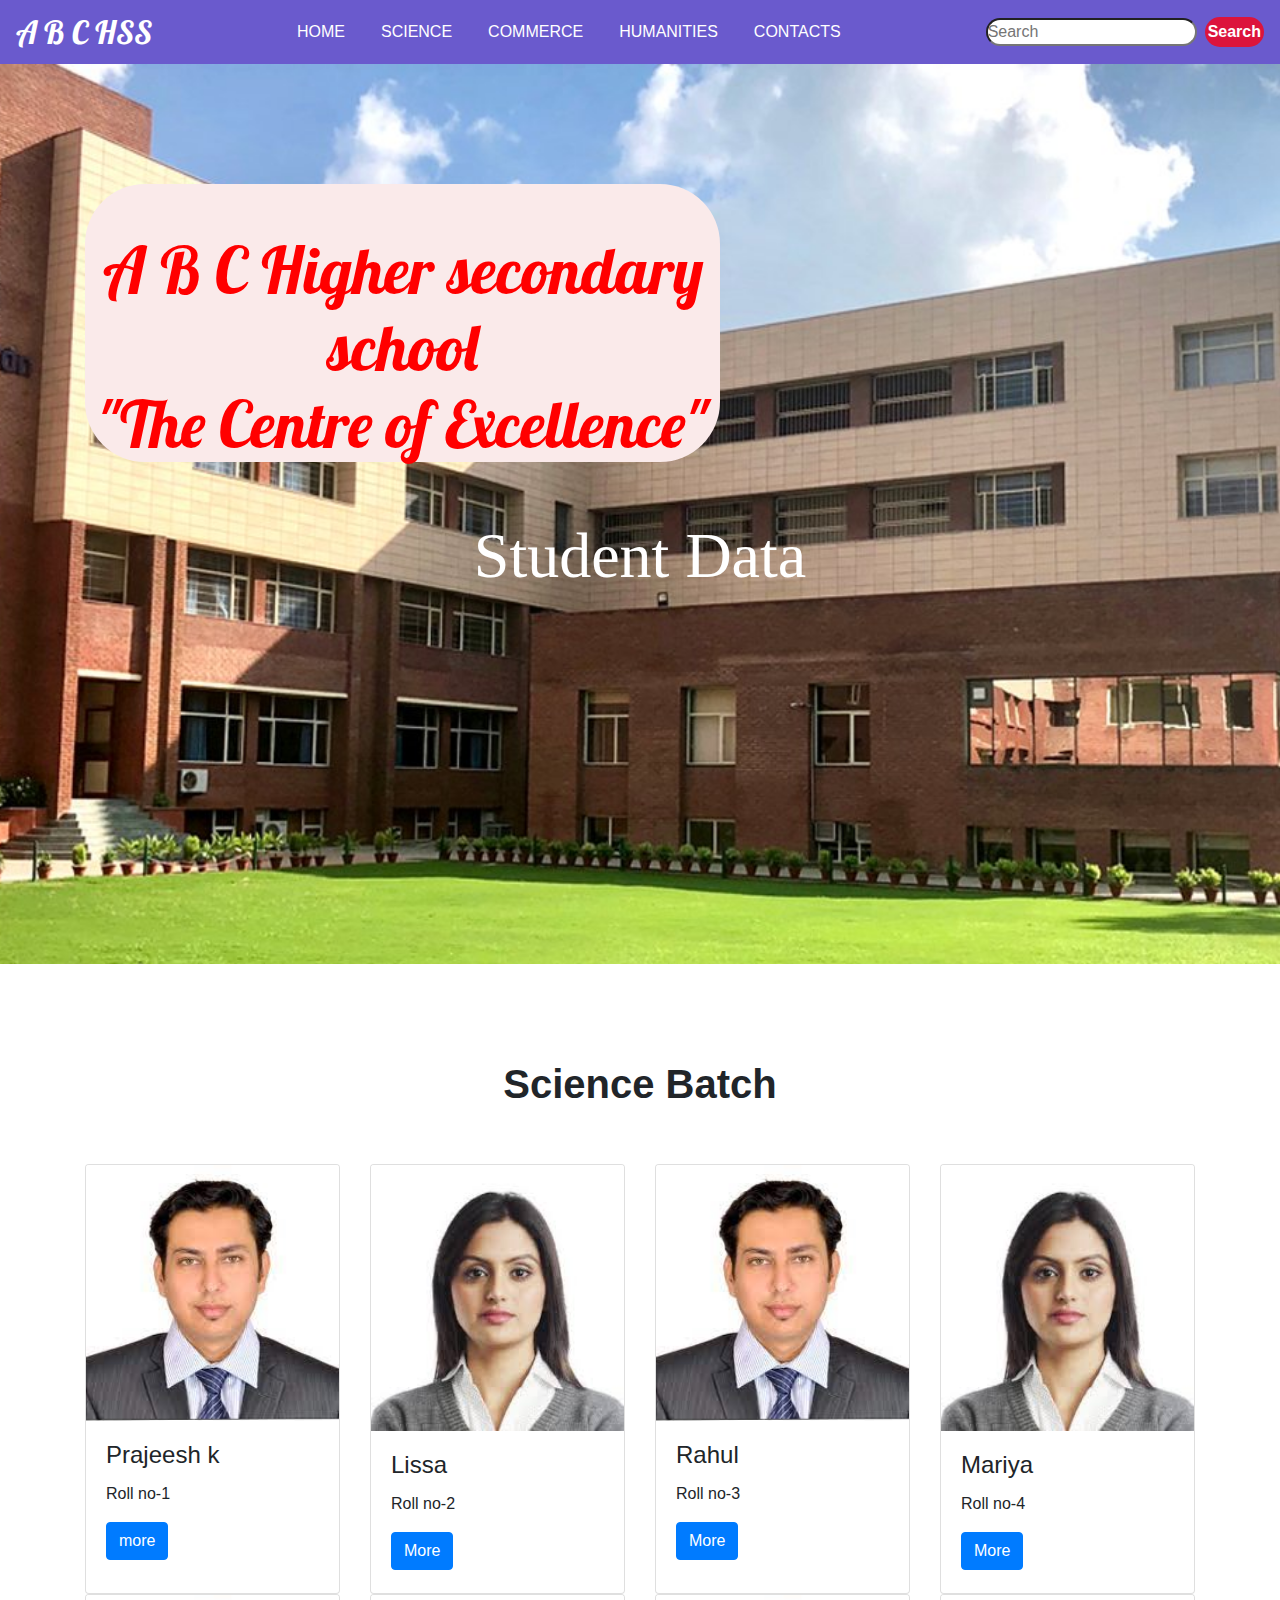
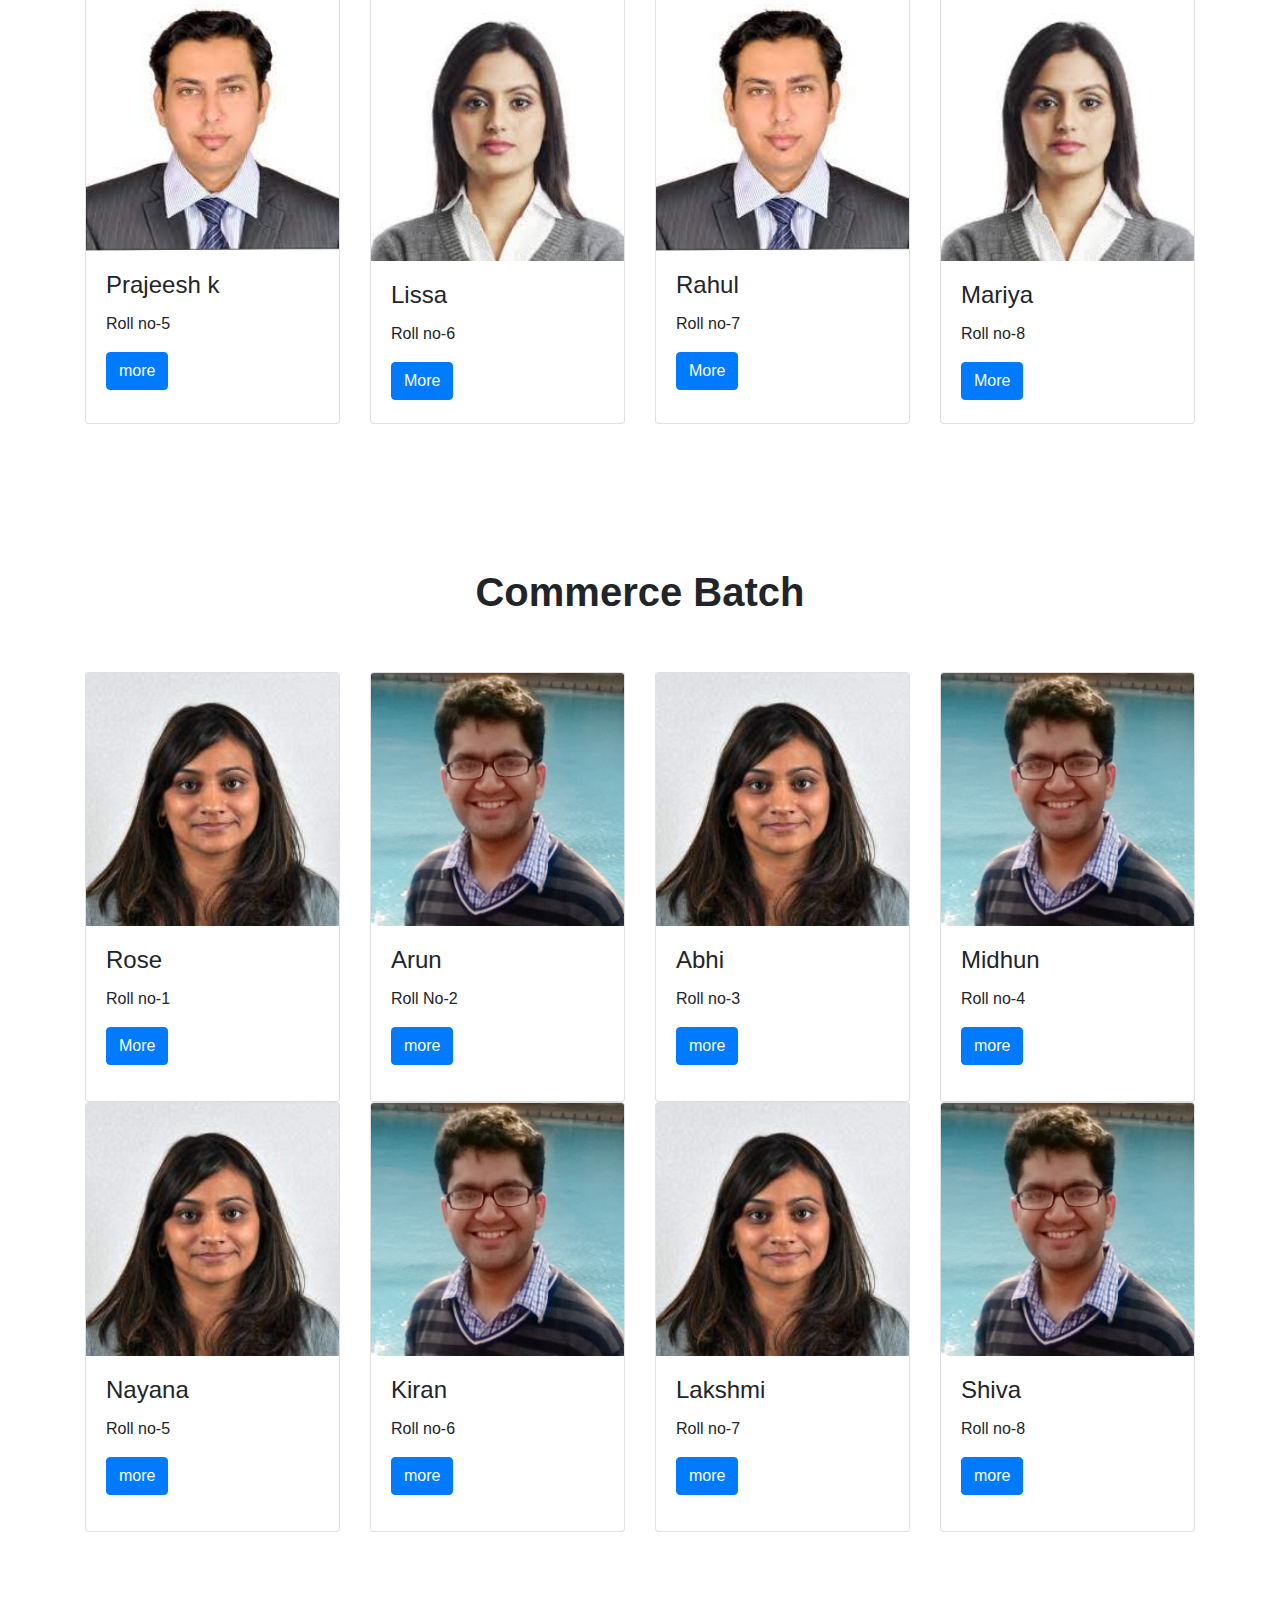
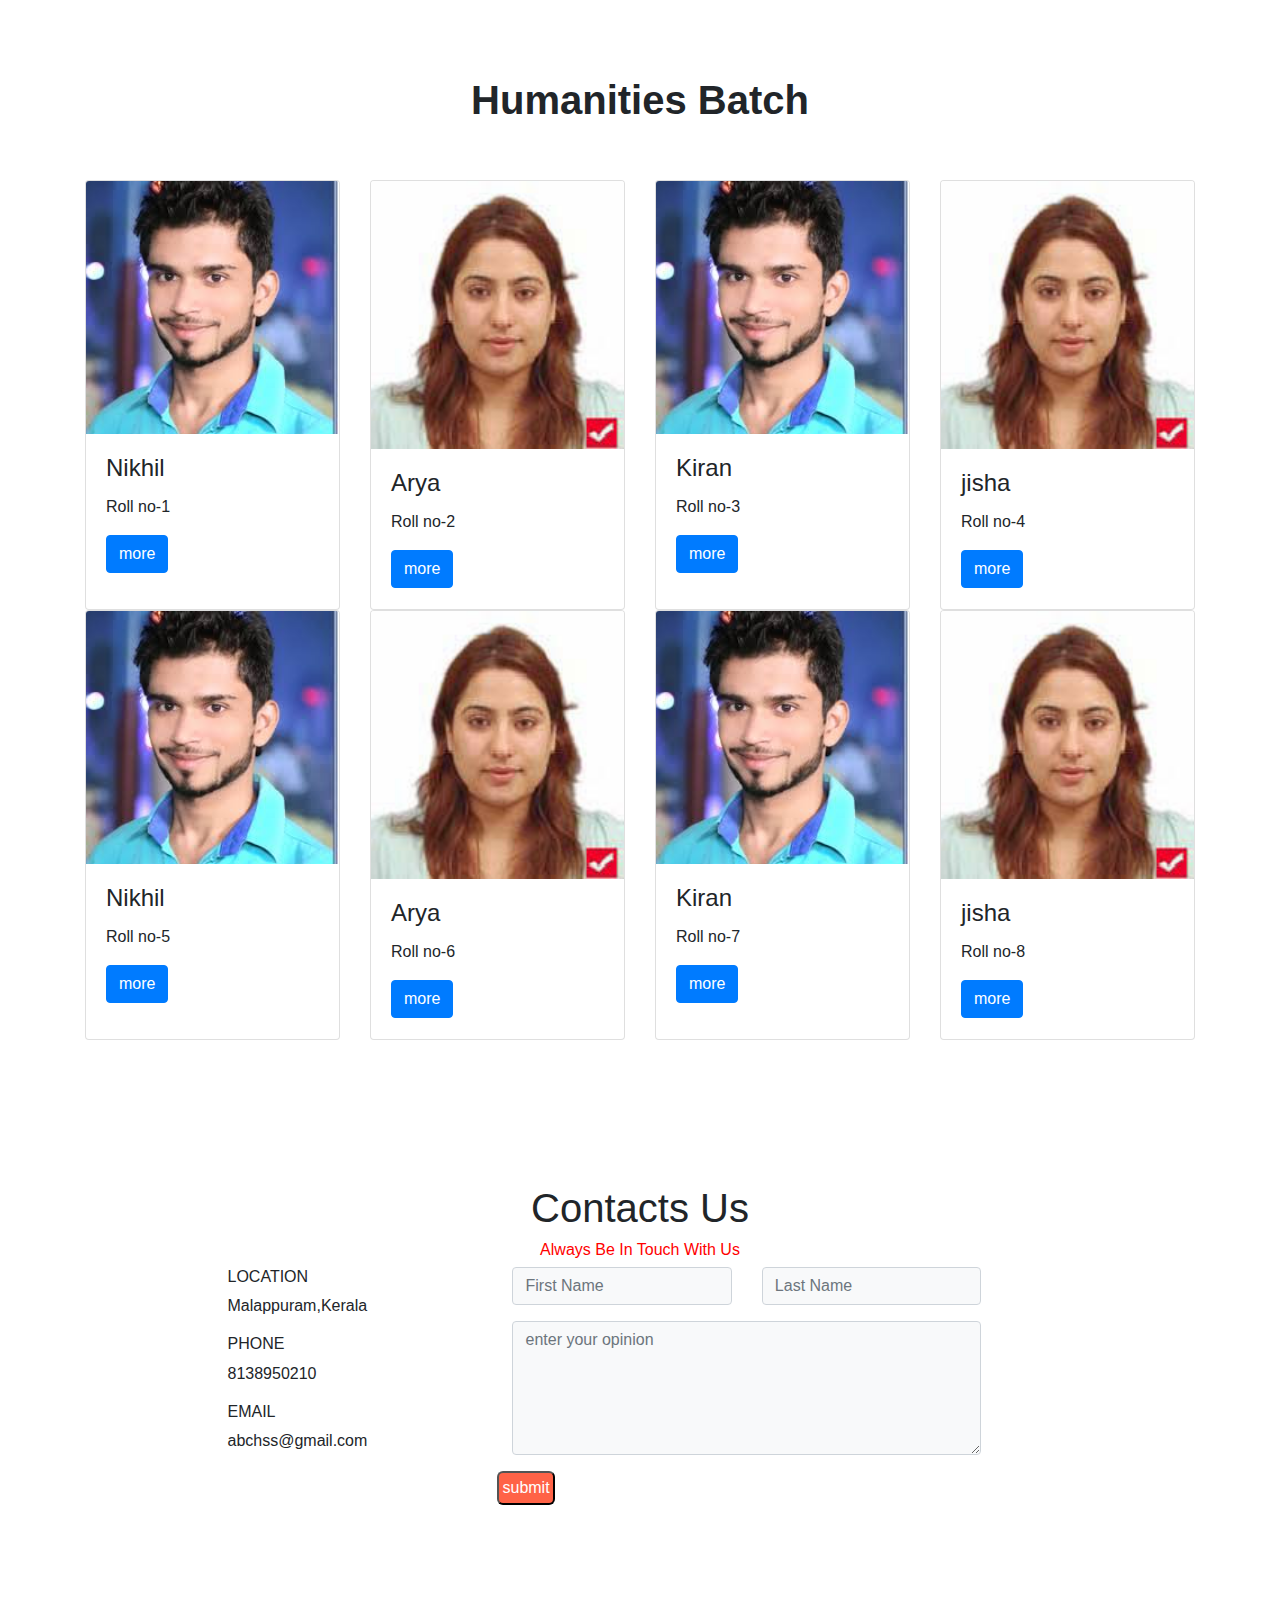
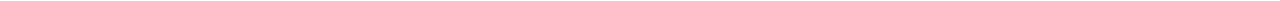
<file: index.html>
<!doctype html>
<html lang="en">
  <head>
    <!-- Required meta tags -->
    <meta charset="utf-8">
    <meta name="viewport" content="width=device-width, initial-scale=1, shrink-to-fit=no">

    <!-- Bootstrap CSS -->
    <link rel="stylesheet" href="https://maxcdn.bootstrapcdn.com/bootstrap/4.0.0/css/bootstrap.min.css" integrity="sha384-Gn5384xqQ1aoWXA+058RXPxPg6fy4IWvTNh0E263XmFcJlSAwiGgFAW/dAiS6JXm" crossorigin="anonymous">
    <link rel="stylesheet" href="style.css">
    <link rel="preconnect" href="https://fonts.googleapis.com">
<link rel="preconnect" href="https://fonts.gstatic.com" crossorigin>
<link href="https://fonts.googleapis.com/css2?family=Lobster&display=swap" rel="stylesheet">
    <title>student</title>
  </head>
  <body>
    <nav class="navbar navbar-expand-lg ">
        <a class="stores" href="#">A B C HSS</a>
        <button class="navbar-toggler" type="button" data-toggle="collapse" data-target="#navbarTogglerDemo02" aria-controls="navbarTogglerDemo02" aria-expanded="false" aria-label="Toggle navigation">
          <span class="navbar-toggler-icon"></span>
        </button>
      
        <div class="collapse navbar-collapse" id="navbarTogglerDemo02">
          <ul class="navbar-nav m-auto mt-2 mt-lg-0">
            <li class="nav-item ">
              <a class="nav-link" href="#">Home <span class="sr-only">(current)</span></a>
            </li>
            <li class="nav-item">
              <a class="nav-link" href="#science">Science</a>
            </li>
            <li class="nav-item">
              <a class="nav-link " href="#commerce">Commerce</a>
            </li>
            <li class="nav-item">
                <a class="nav-link " href="#humanities">Humanities</a>
              </li>
              <li class="nav-item">
                <a class="nav-link " href="#contact">CONTACTS</a>
              </li>  
          </ul>
          <form class="form-inline my-2 my-lg-0">
            <input class=" mr-sm-2 search" type="search" placeholder="Search">
            <button class="btn0 btn-outline-success my-2 my-sm-0" type="submit">Search</button>
          </form>
        </div>
      </nav>


      <section class="main">
        <div class="container py-5">
            <div class="row py-4">
                <div class="col-lg-7 pt-5 text-center">
                    <h1 class="pt-5">A B C Higher secondary school<br>"The Centre of Excellence"</h1>
                </div>
            </div>
            <div class="row py-4">
                <div class="col-lg-12 pt-7 text-center">
                    <h2 style="color: white;">Student Data</h2>
                </div>
            </div>
        </div>
    </section>

      <section class="Science">
          <div class="container py-5">
              <div class="row py-5 ">
                  <div class="col-lg-5 m-auto text-center">
                      <h1 id="science">Science Batch</h1>
                  </div>
              </div>
              <div class="row">

                  <div class="col-lg-3">
                    <div class="card" style="width:300px padding: auto;">
                        <img class="card-img-top" src="img1.jpg" alt="Card image">
                        <div class="card-body">
                          <h4 class="card-title">Prajeesh k</h4>
                          <p class="card-text">Roll no-1</p>
                          <a href="index2.html" class="btn btn-primary">more</a>
                        </div>
                      </div>
                  </div>
                  
                  <div class="col-lg-3">
                    <div class="card" style="width:300px padding: auto;">
                        <img class="card-img-top" src="img3.jpg" alt="Card image">
                        <div class="card-body">
                          <h4 class="card-title">Lissa</h4>
                          <p class="card-text">Roll no-2</p>
                          <a href="index2.html" class="btn btn-primary">More</a>
                        </div>
                      </div>
                  </div>

                  <div class="col-lg-3">
                    <div class="card" style="width:300px padding: auto;">
                        <img class="card-img-top" src="img1.jpg" alt="Card image">
                        <div class="card-body">
                          <h4 class="card-title">Rahul </h4>
                          <p class="card-text">Roll no-3</p>
                          <a href="index2.html" class="btn btn-primary">More</a>
                        </div>
                      </div>
                  </div>

                  <div class="col-lg-3">
                    <div class="card" style="width:300px padding: auto;">
                        <img class="card-img-top" src="img3.jpg" alt="Card image">
                        <div class="card-body">
                          <h4 class="card-title">Mariya</h4>
                          <p class="card-text">Roll no-4</p>
                          <a href="index2.html" class="btn btn-primary">More</a>
                        </div>
                      </div>
                  </div>
              </div>
              <div class="row">

                <div class="col-lg-3">
                  <div class="card" style="width:300px padding: auto;">
                      <img class="card-img-top" src="img1.jpg" alt="Card image">
                      <div class="card-body">
                        <h4 class="card-title">Prajeesh k</h4>
                        <p class="card-text">Roll no-5</p>
                        <a href="index2.html" class="btn btn-primary">more</a>
                      </div>
                    </div>
                </div>
                
                <div class="col-lg-3">
                  <div class="card" style="width:300px padding: auto;">
                      <img class="card-img-top" src="img3.jpg" alt="Card image">
                      <div class="card-body">
                        <h4 class="card-title">Lissa</h4>
                        <p class="card-text">Roll no-6</p>
                        <a href="index2.html" class="btn btn-primary">More</a>
                      </div>
                    </div>
                </div>

                <div class="col-lg-3">
                  <div class="card" style="width:300px padding: auto;">
                      <img class="card-img-top" src="img1.jpg" alt="Card image">
                      <div class="card-body">
                        <h4 class="card-title">Rahul </h4>
                        <p class="card-text">Roll no-7</p>
                        <a href="index2.html" class="btn btn-primary">More</a>
                      </div>
                    </div>
                </div>

                <div class="col-lg-3">
                  <div class="card" style="width:300px padding: auto;">
                      <img class="card-img-top" src="img3.jpg" alt="Card image">
                      <div class="card-body">
                        <h4 class="card-title">Mariya</h4>
                        <p class="card-text">Roll no-8</p>
                        <a href="index2.html" class="btn btn-primary">More</a>
                      </div>
                    </div>
                </div>
            </div>
          </div>
      </section>



      <section class="Commerce">
        <div class="container py-5">
            <div class="row py-5 ">
                <div class="col-lg-5 m-auto text-center">
                    <h1 id="commerce">Commerce Batch</h1>
                </div>
            </div>
            <div class="row">

                <div class="col-lg-3">
                  <div class="card" style="width:300px padding: auto;">
                      <img class="card-img-top" src="img4.jpg" alt="Card image">
                      <div class="card-body">
                        <h4 class="card-title">Rose</h4>
                        <p class="card-text">Roll no-1</p>
                        <a href="index2.html" class="btn btn-primary">More</a>
                      </div>
                    </div>
                </div>
                
                <div class="col-lg-3">
                  <div class="card" style="width:300px padding: auto;">
                      <img class="card-img-top" src="img5.jpg" alt="Card image">
                      <div class="card-body">
                        <h4 class="card-title">Arun</h4>
                        <p class="card-text">Roll No-2</p>
                        <a href="index2.html" class="btn btn-primary">more</a>
                      </div>
                    </div>
                </div>

                <div class="col-lg-3">
                  <div class="card" style="width:300px padding: auto;">
                      <img class="card-img-top" src="img4.jpg" alt="Card image">
                      <div class="card-body">
                        <h4 class="card-title">Abhi</h4>
                        <p class="card-text">Roll no-3</p>
                        <a href="index2.html" class="btn btn-primary">more</a>
                      </div>
                    </div>
                </div>

                <div class="col-lg-3">
                  <div class="card" style="width:300px padding: auto;">
                      <img class="card-img-top" src="img5.jpg" alt="Card image">
                      <div class="card-body">
                        <h4 class="card-title">Midhun</h4>
                        <p class="card-text">Roll no-4</p>
                        <a href="index2.html" class="btn btn-primary">more</a>
                      </div>
                    </div>
                </div>
            </div>

            <div class="row">

                <div class="col-lg-3">
                  <div class="card" style="width:300px padding: auto;">
                      <img class="card-img-top" src="img4.jpg" alt="Card image">
                      <div class="card-body">
                        <h4 class="card-title">Nayana</h4>
                        <p class="card-text">Roll no-5</p>
                        <a href="index2.html" class="btn btn-primary">more</a>
                      </div>
                    </div>
                </div>
                
                <div class="col-lg-3">
                  <div class="card" style="width:300px padding: auto;">
                      <img class="card-img-top" src="img5.jpg" alt="Card image">
                      <div class="card-body">
                        <h4 class="card-title">Kiran</h4>
                        <p class="card-text">Roll no-6</p>
                        <a href="index2.html" class="btn btn-primary">more</a>
                      </div>
                    </div>
                </div>

                <div class="col-lg-3">
                  <div class="card" style="width:300px padding: auto;">
                      <img class="card-img-top" src="img4.jpg" alt="Card image">
                      <div class="card-body">
                        <h4 class="card-title">Lakshmi</h4>
                        <p class="card-text">Roll no-7</p>
                        <a href="index2.html" class="btn btn-primary">more</a>
                      </div>
                    </div>
                </div>

                <div class="col-lg-3">
                  <div class="card" style="width:300px padding: auto;">
                      <img class="card-img-top" src="img5.jpg" alt="Card image">
                      <div class="card-body">
                        <h4 class="card-title">Shiva</h4>
                        <p class="card-text">Roll no-8</p>
                        <a href="index2.html" class="btn btn-primary">more</a>
                      </div>
                    </div>
                </div>
            </div>
        </div>
    </section>


    <section class="Humanities">
      <div class="container py-5">
          <div class="row py-5 ">
              <div class="col-lg-5 m-auto text-center">
                  <h1 id="humanities">Humanities Batch</h1>
              </div>
          </div>
          <div class="row">

              <div class="col-lg-3">
                <div class="card" style="width:300px padding: auto;">
                    <img class="card-img-top" src="img7.jpg" alt="Card image">
                    <div class="card-body">
                      <h4 class="card-title">Nikhil</h4>
                      <p class="card-text">Roll no-1</p>
                      <a href="index2.html" class="btn btn-primary">more</a>
                    </div>
                  </div>
              </div>
              
              <div class="col-lg-3">
                <div class="card" style="width:300px padding: auto;">
                    <img class="card-img-top" src="img6.jpg" alt="Card image">
                    <div class="card-body">
                      <h4 class="card-title">Arya</h4>
                      <p class="card-text">Roll no-2</p>
                      <a href="index2.html" class="btn btn-primary">more</a>
                    </div>
                  </div>
              </div>

              <div class="col-lg-3">
                <div class="card" style="width:300px padding: auto;">
                    <img class="card-img-top" src="img7.jpg" alt="Card image">
                    <div class="card-body">
                      <h4 class="card-title">Kiran</h4>
                      <p class="card-text">Roll no-3</p>
                      <a href="index2.html" class="btn btn-primary">more</a>
                    </div>
                  </div>
              </div>

              <div class="col-lg-3">
                <div class="card" style="width:300px padding: auto;">
                    <img class="card-img-top" src="img6.jpg" alt="Card image">
                    <div class="card-body">
                      <h4 class="card-title">jisha</h4>
                      <p class="card-text">Roll no-4</p>
                      <a href="index2.html" class="btn btn-primary">more</a>
                    </div>
                  </div>
              </div>
          </div>

          <div class="row">

            <div class="col-lg-3">
              <div class="card" style="width:300px padding: auto;">
                  <img class="card-img-top" src="img7.jpg" alt="Card image">
                  <div class="card-body">
                    <h4 class="card-title">Nikhil</h4>
                    <p class="card-text">Roll no-5</p>
                    <a href="index2.html" class="btn btn-primary">more</a>
                  </div>
                </div>
            </div>
            
            <div class="col-lg-3">
              <div class="card" style="width:300px padding: auto;">
                  <img class="card-img-top" src="img6.jpg" alt="Card image">
                  <div class="card-body">
                    <h4 class="card-title">Arya</h4>
                    <p class="card-text">Roll no-6</p>
                    <a href="index2.html" class="btn btn-primary">more</a>
                  </div>
                </div>
            </div>

            <div class="col-lg-3">
              <div class="card" style="width:300px padding: auto;">
                  <img class="card-img-top" src="img7.jpg" alt="Card image">
                  <div class="card-body">
                    <h4 class="card-title">Kiran</h4>
                    <p class="card-text">Roll no-7</p>
                    <a href="index2.html" class="btn btn-primary">more</a>
                  </div>
                </div>
            </div>

            <div class="col-lg-3">
              <div class="card" style="width:300px padding: auto;">
                  <img class="card-img-top" src="img6.jpg" alt="Card image">
                  <div class="card-body">
                    <h4 class="card-title">jisha</h4>
                    <p class="card-text">Roll no-8</p>
                    <a href="index2.html" class="btn btn-primary">more</a>
                  </div>
                </div>
            </div>
        </div>
      </div>
  </section>


  <section class="contact py-5">
    <div class="container py-5">
      <div class="row">
        <div class="col-lg-5 m-auto text-center">
          <h1 id="contact">Contacts Us</h1>
          <h6 style="color: red;">Always Be In Touch With Us</h6>
        </div>
      </div>
      <div class="row">
        <div class="col-lg-9 m-auto">
          <div class="row">
            <div class="col-lg-4">
              <h6>LOCATION</h6>
              <P>Malappuram,Kerala</P>
            
            
              <h6>PHONE</h6>
              <P>8138950210</P>
            
            
              <h6>EMAIL</h6>
              <P>abchss@gmail.com</P>
            </div>
            <div class="col-lg-7">
              <div class="row">
                <div class="col-lg-6">
                  <input type="text" class="form-control bg-light" placeholder="First Name">
                </div>
                <div class="col-lg-6">
                  <input type="text" class="form-control bg-light" placeholder="Last Name">
                </div>
              </div>
              <div class="row">
                <div class="col-lg-12 py-3">
                  <textarea name="" class="form-control bg-light" placeholder="enter your opinion"cols="5" rows="5"></textarea>
                </div>
                <button class="btn1">submit</button>
              </div>
            </div>
          </div>
        </div>
      </div>
    </div>
  </section>
    
    <script src="https://maxcdn.bootstrapcdn.com/bootstrap/4.0.0/js/bootstrap.min.js" integrity="sha384-JZR6Spejh4U02d8jOt6vLEHfe/JQGiRRSQQxSfFWpi1MquVdAyjUar5+76PVCmYl" crossorigin="anonymous"></script>
  </body>
</html>
</file>
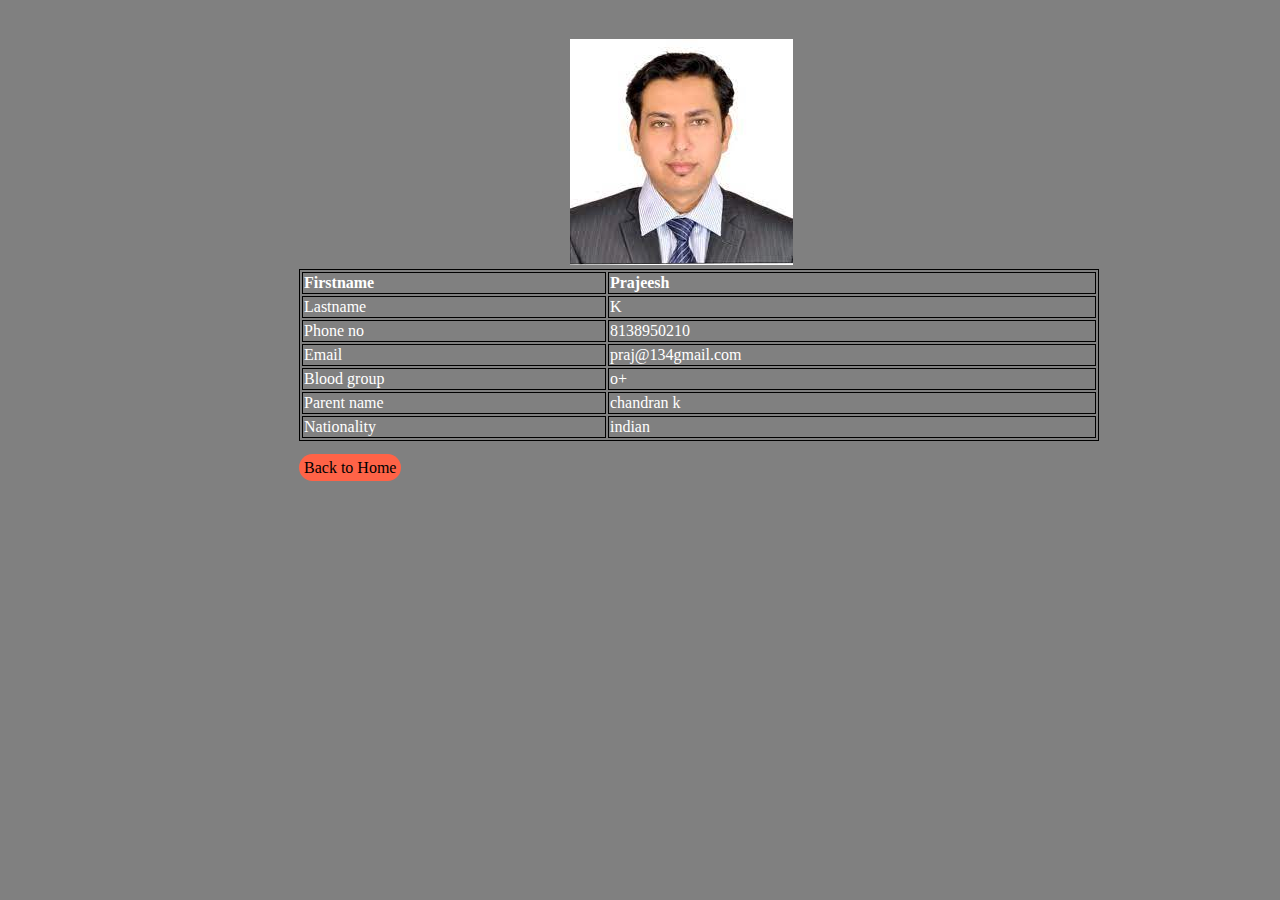
<file: index2.html>
<!DOCTYPE html>
<html lang="en">
<head>
    <meta charset="UTF-8">
    <meta http-equiv="X-UA-Compatible" content="IE=edge">
    <meta name="viewport" content="width=device-width, initial-scale=1.0">
    <title>Document</title>
    <link rel="stylesheet" href="style2.css">
</head>
<body>
    <div class="image">
        <img src="img1.jpg" alt="">
    </div>
    <div class="praj">
    <table style="width:100%">
        <tr>
          <th>Firstname</th>
          <th>Prajeesh</th>
        </tr>
        <tr>
          <td>Lastname</td>
          <td>K</td>
          
        </tr>
        <tr>
          <td>Phone no</td>
          <td>8138950210</td>
          
        </tr>
        <tr>
            <td>Email</td>
            <td>praj@134gmail.com</td>
            
          </tr>
          <tr>
            <td>Blood group</td>
            <td>o+</td>
            
          </tr>
          <tr>
            <td>Parent name</td>
            <td>chandran k</td>
            
          </tr>
          <tr>
            <td>Nationality</td>
            <td>indian</td>
            
          </tr>
      </table>
      <br>
      <a href="index.html" class="back">Back to Home</a>
    </div>
</body>
</html>
</file>
<file: style.css>
*{
    padding: 0;
    margin: 0;
    box-sizing: border-box;
    scroll-behavior: smooth;
}
.navbar{
    background-color: slateblue;
}
.stores{
    font-size: 2rem;
    color: white;
    font-family: 'Lobster', cursive;
    
}
.stores:hover{
    color: white;
    text-decoration: none;
}
.nav-link{
    margin-right: 10px;
    margin-left: 10px;
    color: white;
    text-transform: uppercase;
    
}
.nav-link:hover{
    color: white;
    background-color: burlywood;
    border-radius: 60px;
}
.search{
    
    border-radius: 60px;
    outline: none;
}
.btn0{
    
    outline: none;
    border: none;
    background-color:crimson;
    color: white;
    font-weight: 700;
    border-radius: 60px;
    padding: 3px;
}
.main{
    background: url(img.jpg) no-repeat;
    background-size: cover;
    height: 100vh;
    width: 100%;
    background-position: 50% 50%;
}
.main h1{
    font-size: 4rem;
    font-family: 'Lobster', cursive;
    color: red;
    border: white 2px;
    background-color: rgb(250, 234, 234);
    border-radius: 60px;
}
.main h2{
    font-size: 4rem;
    font-family:Georgia, 'Times New Roman', Times, serif;
    color: white;
    text-align: center;

}
.Science h1{
    font-weight: 700;
    font-family: Verdana, Geneva, Tahoma, sans-serif;
}
.Commerce h1{
    font-weight: 700;
    font-family: Verdana, Geneva, Tahoma, sans-serif;
}
.Humanities h1{
    font-weight: 700;
    font-family: Verdana, Geneva, Tahoma, sans-serif;
}
.card {
    min-height: 200px;
    height: 430px;
    
}
.btn1{
    color: white;
    background-color: #ff6347;
    padding: 3px;
    border-radius: 6px;
}
</file>
<file: style2.css>
body{
background-color: gray;
    
}
table, th, td {
    border: 1px solid black;
    color: white;
  }
th {
    text-align: left;
  }
.praj{
    width: 800px;
    align-items: center;
    margin-left: 291px;

}
.image{
    margin-left: 562px;
    margin-top: 39px;
}
.back{
    text-decoration: none;
    background-color: tomato;
    color: black;
    padding: 5px;
    border-radius: 60px;
}
.back:hover{
    background-color: blanchedalmond;
}
</file>
